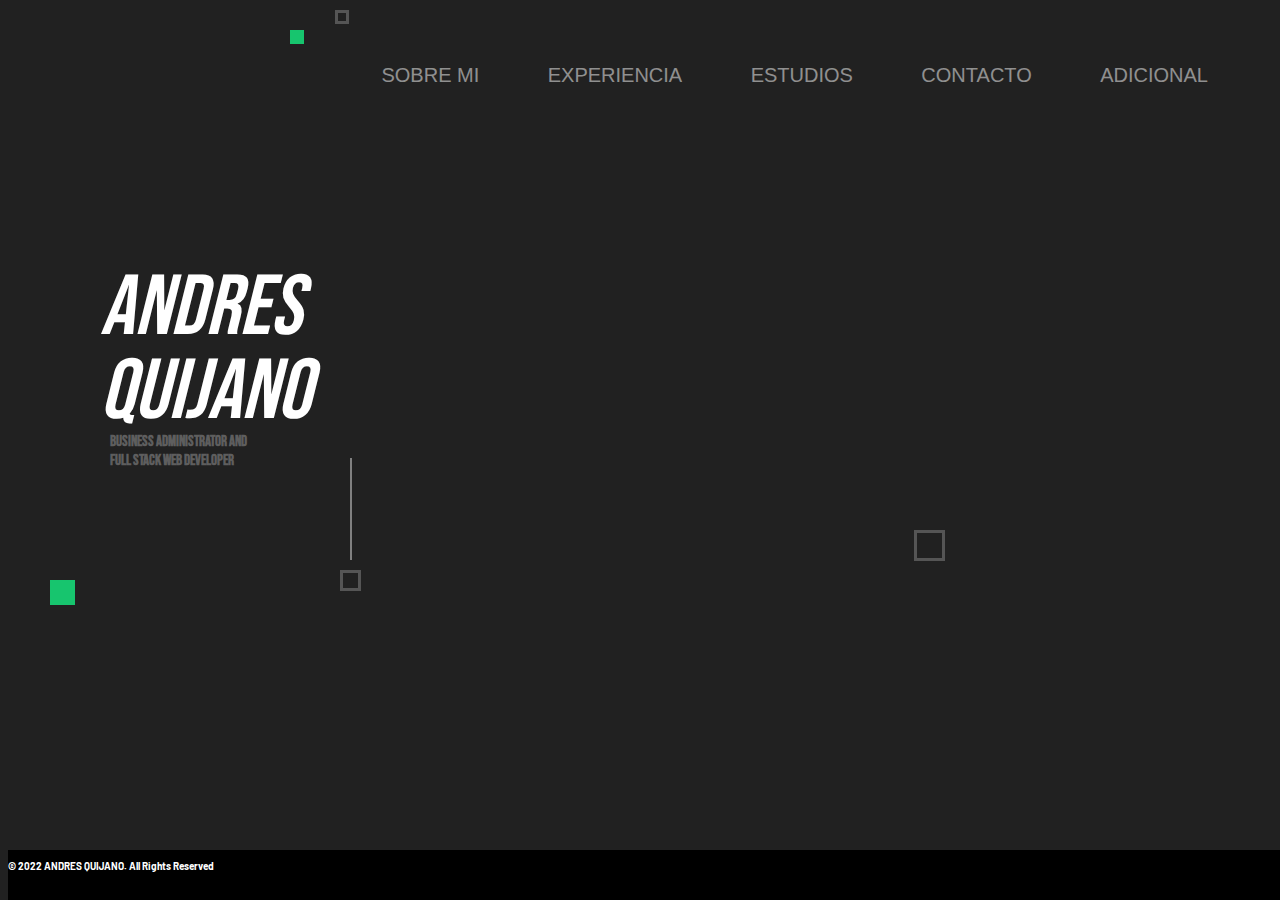
<file: index.html>
<!DOCTYPE html>
<html lang="en">

<head>
    <meta charset="UTF-8">
    <meta http-equiv="X-UA-Compatible" content="IE=edge">
    <meta name="viewport" content="width=device-width, initial-scale=1.0">
    <!-- ENLACE A CSS -->
    <link rel="stylesheet" href="./css/styles.css">
    <!-- LA LETRA -->
    <link rel="preconnect" href="https://fonts.googleapis.com">
    <link rel="preconnect" href="https://fonts.gstatic.com" crossorigin>
    <link
        href="https://fonts.googleapis.com/css2?family=Barlow:wght@100&family=Bebas+Neue&family=EB+Garamond&display=swap"
        rel="stylesheet">
    <!-- ICONO -->
    <link rel="stylesheet"
        href="https://fonts.googleapis.com/css2?family=Material+Symbols+Outlined:opsz,wght,FILL,GRAD@48,400,0,0" />
    <!-- FAV ICON -->
    <link rel="icon" href="./img/favicon.ico">
    <!-- FONT AWESOME -->
    <link rel="stylesheet"
        href="https://fonts.googleapis.com/css2?family=Material+Symbols+Outlined:opsz,wght,FILL,GRAD@20..48,100..700,0..1,-50..200" />
    <!-- FONT ICONS -->
    <link rel="stylesheet"
        href="https://fonts.googleapis.com/css2?family=Material+Symbols+Outlined:opsz,wght,FILL,GRAD@20..48,100..700,0..1,-50..200" />
    <!-- FONT AWESOME ICONS-->
    <link rel="stylesheet" href="https://cdnjs.cloudflare.com/ajax/libs/font-awesome/6.2.0/css/all.min.css"
        integrity="sha512-xh6O/CkQoPOWDdYTDqeRdPCVd1SpvCA9XXcUnZS2FmJNp1coAFzvtCN9BmamE+4aHK8yyUHUSCcJHgXloTyT2A=="
        crossorigin="anonymous" referrerpolicy="no-referrer" />

    <title>Portfolio</title>

</head>

<body>

    <header>

        <!-- LAS OPCIONES DE NAVEGACION - PAGINA PRINCIPAL-->

        <nav>
            <ul class="nav">
                <li><a href="./html/1_Sobremi.html">Sobre mi</a></li>
                <li><a href="./html/2_Experiencia.html">Experiencia</a></li>
                <li><a href="./html/3_Estudios.html">Estudios</a></li>
                <li><a href="./html/4_Contacto.html">Contacto</a></li>
                <li><a href="./html/5_Adicional.html">Adicional</a></li>
            </ul>
        </nav>
    </header>

    <main>
        <!-- TITULO Y DESCRIPCION -->
        <h1 id="titulo-principal" class="text-box">Andres<br>Quijano</h1>
        <h2 id="titulo2" class="text-box">Business administrator and<br>full stack web developer</h2>

        <!-- FORMAS DE LA PAGINA -->
        <span id="cuadrado"></span>
        <span id="cuadrado2"></span>
        <span id="cuadrado3"></span>
        <span id="cuadrado4"></span>
        <span id="cuadrado5"></span>
        <span id="cuadrado6"></span>
        <span id="cuadrado7"></span>
        <span id="cuadrado8"></span>
        <hr align="left" class="lineaVertical" width="1px" noshade="noshade">
        <hr align="left" class="lineaVertical2" width="1px" noshade="noshade">
        <hr align="left" class="lineaVertical3" width="1px" noshade="noshade">
        <hr align="left" class="lineaVertical4" width="1px" noshade="noshade">

    </main>

    <footer class="pieDePagina">
        <h3 id="tituloFooter">© 2022 ANDRES QUIJANO. All Rights Reserved</h3>
        <i class="fa-brands fa-facebook-f"></i>
        <i class="fa-brands fa-twitter"></i>
        <i class="fa-brands fa-instagram"></i>
        <i class="fa-brands fa-linkedin"></i>
    </footer>

</body>

</html>
</file>
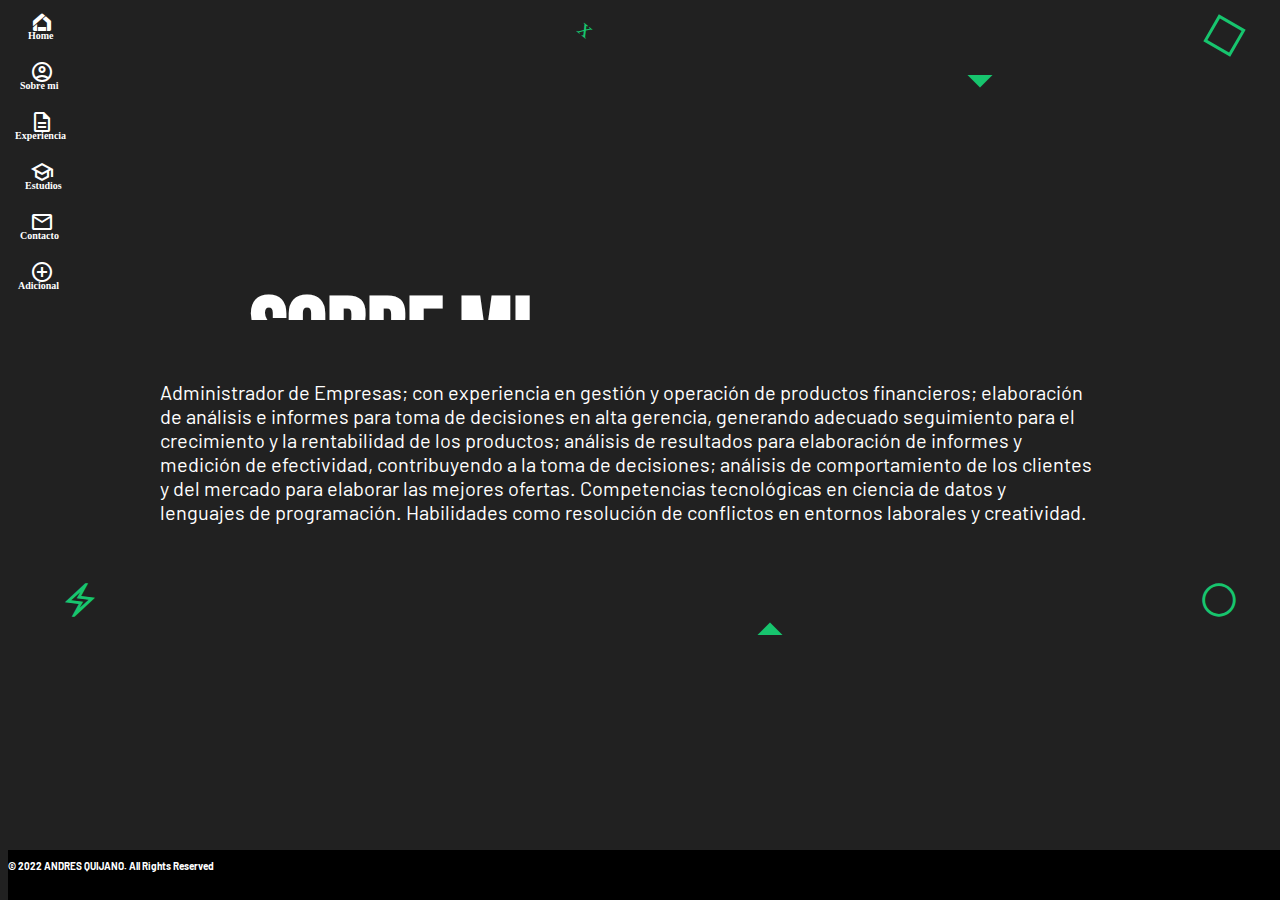
<file: html/1_Sobremi.html>
<!DOCTYPE html>
<html lang="en">

<head>
    <meta charset="UTF-8">
    <meta http-equiv="X-UA-Compatible" content="IE=edge">
    <meta name="viewport" content="width=device-width, initial-scale=1.0">
    <!-- BOOTSTRAP -->
    <link href="https://cdn.jsdelivr.net/npm/bootstrap@5.2.2/dist/css/bootstrap.min.css" rel="stylesheet"
        integrity="sha384-Zenh87qX5JnK2Jl0vWa8Ck2rdkQ2Bzep5IDxbcnCeuOxjzrPF/et3URy9Bv1WTRi" crossorigin="anonymous">
    <!-- ENLACE A CSS -->
    <link rel="stylesheet" href="../css/styles.css">
    <!-- LA LETRA -->
    <link rel="preconnect" href="https://fonts.googleapis.com">
    <link rel="preconnect" href="https://fonts.gstatic.com" crossorigin>
    <link
        href="https://fonts.googleapis.com/css2?family=Barlow:wght@100&family=Bebas+Neue&family=EB+Garamond&display=swap"
        rel="stylesheet">
    <!-- ICONO -->
    <link rel="stylesheet"
        href="https://fonts.googleapis.com/css2?family=Material+Symbols+Outlined:opsz,wght,FILL,GRAD@48,400,0,0" />
    <!-- FAV ICON -->
    <link rel="icon" href="../img/favicon.ico">
    <!-- FONT AWESOME -->
    <link rel="stylesheet"
        href="https://fonts.googleapis.com/css2?family=Material+Symbols+Outlined:opsz,wght,FILL,GRAD@20..48,100..700,0..1,-50..200" />
    <!-- FONT ICONS -->
    <link rel="stylesheet"
        href="https://fonts.googleapis.com/css2?family=Material+Symbols+Outlined:opsz,wght,FILL,GRAD@20..48,100..700,0..1,-50..200" />
    <!-- FONT AWESOME ICONS-->
    <link rel="stylesheet" href="https://cdnjs.cloudflare.com/ajax/libs/font-awesome/6.2.0/css/all.min.css"
        integrity="sha512-xh6O/CkQoPOWDdYTDqeRdPCVd1SpvCA9XXcUnZS2FmJNp1coAFzvtCN9BmamE+4aHK8yyUHUSCcJHgXloTyT2A=="
        crossorigin="anonymous" referrerpolicy="no-referrer" />

    <title>Sobre Mi</title>
</head>

<body>
    <header>
        <!-- contenedor bootsrap 1 -->
        <div class="container" id="padre">
            <div class="row">
                <div class="col-2" id="hijo_uno">
                    <h1 id="TituloPagina1">SOBRE MI</h1>
                </div>
            </div>
        </div>

        <nav>
            <!-- LAS OPCIONES DE NAVEGACION - PAGINA SECUNDARIA-->

            <!-- HOME LOGO -->

            <span class="material-symbols-outlined">
                <a id="homePag" href="../index.html">home_app_logo</a>
            </span>

            <h2><a id="home" href="../index.html">Home</a></h2>

            <!-- SOBRE MI LOGO-->

            <span class="material-symbols-outlined">
                <a id="sobreMi" href="./1_Sobremi.html">account_circle</a>
            </span>

            <h2><a id="sm1" href="./1_Sobremi.html">Sobre mi</a></h2>

            <!-- EXPERIENCIA LOGO -->

            <span class="material-symbols-outlined">
                <a id="exp" href="./2_Experiencia.html">description</a>
            </span>

            <h2><a id="exp1" href="./2_Experiencia.html">Experiencia</a></h2>

            <!-- ESTUDIOS LOGO -->
            <span class="material-symbols-outlined">
                <a id="est" href="./3_Estudios.html">school</a>
            </span>

            <h2><a id="est1" href="./3_Estudios.html">Estudios</a></h2>

            <!-- CONTACTO LOGO -->

            <span class="material-symbols-outlined">
                <a id="cont" href="./4_Contacto.html">mail</a>
            </span>

            <h2><a id="cont1" href="./4_Contacto.html">Contacto</a></h2>

            <!-- ADICIONAL -->

            <span class="material-symbols-outlined">
                <a id="ad" href="./5_Adicional.html">add_circle</a>
            </span>

            <h2><a id="ad1" href="./5_Adicional.html">Adicional</a></h2>
        </nav>

    </header>

    <main>


        <div>

            <!-- FORMAS DE DECORACION DE LA PAGINA -->

            <!-- <hr class="lineaHorizontal">
            <hr class="lineaHorizontal2">
            <hr align="left" class="lineaVertical5" width="1px" noshade="noshade">
            <hr align="left" class="lineaVertical6" width="1px" noshade="noshade">
            <hr class="lineaHorizontal3">
            <hr class="lineaHorizontal4"> -->
            <div class="container" id="padre2">
                <div class="row">
                    <div class="col-8" id="hijo_tres">
                        <span class="cross">x</span>
                        <span id="cuadrado9"></span>
                        <span id="arrowDown" class="material-symbols-outlined">
                            arrow_drop_down
                        </span>
                    </div>
                </div>
            </div>

            <div class="container" id="padre3">
                <div class="row">
                    <div class="col-8" id="hijo_cuatro">

                        <span id="arrowUp" class="material-symbols-outlined">
                            arrow_drop_up
                        </span>

                        <span id="thunder" class="material-symbols-outlined">
                            electric_bolt
                        </span>

                        <span id="circulo" class="material-symbols-outlined">
                            radio_button_unchecked
                        </span>
                    </div>
                </div>
            </div>

            <!-- CONTENIDO -->

            <div class="container" id="padre1">
                <div class="row">
                    <div class="col-5" id="hijo_dos">
                        <p id="parrafoPagina1">Administrador de Empresas; con experiencia en gestión y
                            operación de
                            productos
                            financieros; elaboración <br>
                            de análisis e informes para toma de decisiones en alta gerencia, generando
                            adecuado
                            seguimiento para el
                            <br>
                            crecimiento y la rentabilidad de los productos; análisis de resultados para
                            elaboración de
                            informes y
                            <br>
                            medición de efectividad, contribuyendo a la toma de decisiones; análisis de
                            comportamiento
                            de los
                            clientes
                            <br>
                            y del mercado para elaborar las mejores ofertas. Competencias tecnológicas en
                            ciencia de
                            datos y <br>
                            lenguajes de programación. Habilidades como resolución de conflictos en entornos
                            laborales y
                            creatividad.
                        </p>
                    </div>
                </div>
            </div>
    </main>

    <footer class="pieDePagina">
        <h3 id="tituloFooter">© 2022 ANDRES QUIJANO. All Rights Reserved</h3>
        <i class="fa-brands fa-facebook-f"></i>
        <i class="fa-brands fa-twitter"></i>
        <i class="fa-brands fa-instagram"></i>
        <i class="fa-brands fa-linkedin"></i>
        </div>
    </footer>

    <!-- BOOTSTRAP -->

    <script src="https://cdn.jsdelivr.net/npm/bootstrap@5.2.2/dist/js/bootstrap.bundle.min.js"
        integrity="sha384-OERcA2EqjJCMA+/3y+gxIOqMEjwtxJY7qPCqsdltbNJuaOe923+mo//f6V8Qbsw3"
        crossorigin="anonymous"></script>
</body>

</html>
</file>
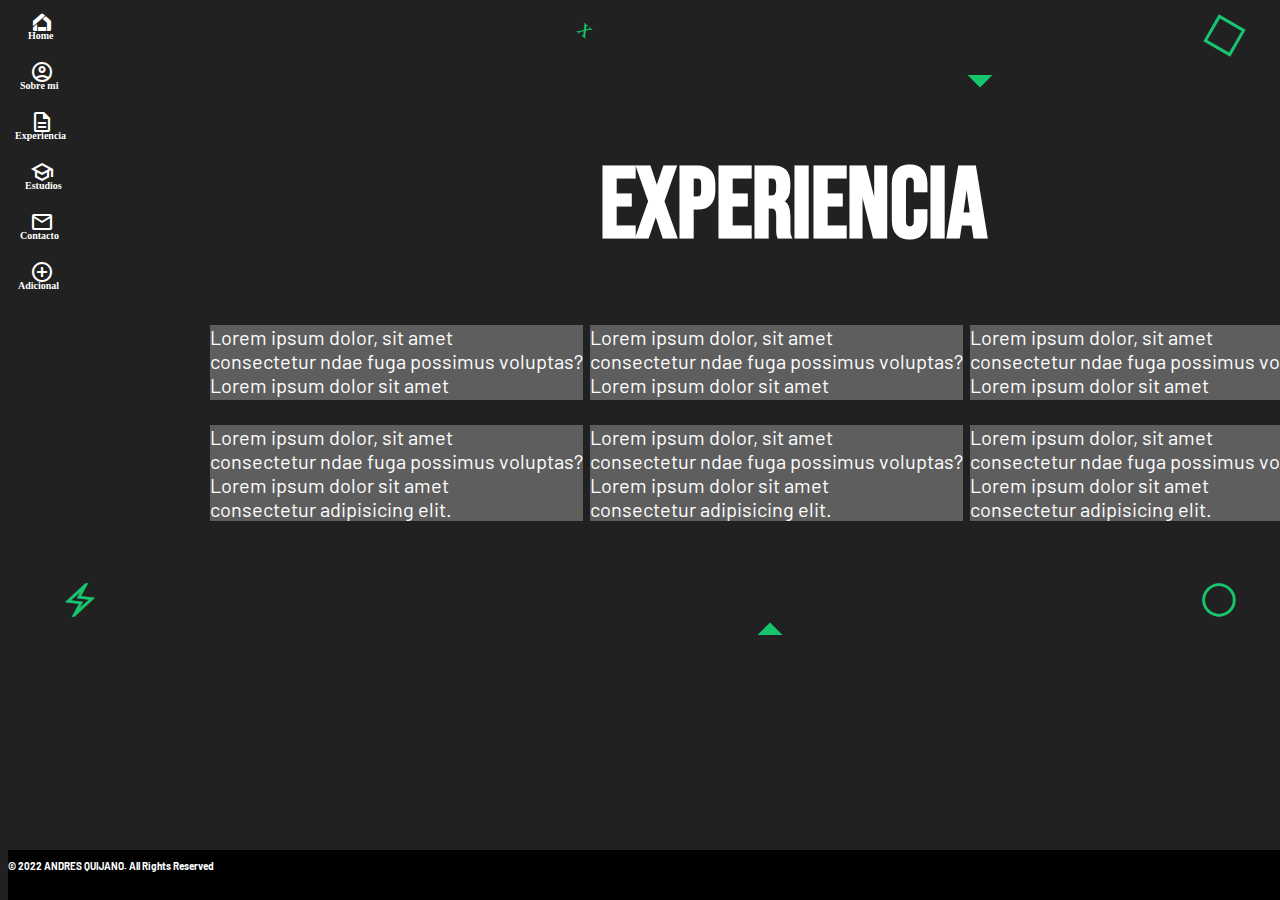
<file: html/2_Experiencia.html>
<!DOCTYPE html>
<html lang="en">

<head>
    <meta charset="UTF-8">
    <meta http-equiv="X-UA-Compatible" content="IE=edge">
    <meta name="viewport" content="width=device-width, initial-scale=1.0">
    <!-- ENLACE A CSS -->
    <link rel="stylesheet" href="../css/styles.css">
    <!-- LA LETRA -->
    <link rel="preconnect" href="https://fonts.googleapis.com">
    <link rel="preconnect" href="https://fonts.gstatic.com" crossorigin>
    <link
        href="https://fonts.googleapis.com/css2?family=Barlow:wght@100&family=Bebas+Neue&family=EB+Garamond&display=swap"
        rel="stylesheet">
    <!-- ICONO -->
    <link rel="stylesheet"
        href="https://fonts.googleapis.com/css2?family=Material+Symbols+Outlined:opsz,wght,FILL,GRAD@48,400,0,0" />
    <!-- FAV ICON -->
    <link rel="icon" href="../img/favicon.ico">
    <!-- FONT AWESOME -->
    <link rel="stylesheet"
        href="https://fonts.googleapis.com/css2?family=Material+Symbols+Outlined:opsz,wght,FILL,GRAD@20..48,100..700,0..1,-50..200" />
    <!-- FONT ICONS -->
    <link rel="stylesheet"
        href="https://fonts.googleapis.com/css2?family=Material+Symbols+Outlined:opsz,wght,FILL,GRAD@20..48,100..700,0..1,-50..200" />
    <!-- FONT AWESOME ICONS-->
    <link rel="stylesheet" href="https://cdnjs.cloudflare.com/ajax/libs/font-awesome/6.2.0/css/all.min.css"
        integrity="sha512-xh6O/CkQoPOWDdYTDqeRdPCVd1SpvCA9XXcUnZS2FmJNp1coAFzvtCN9BmamE+4aHK8yyUHUSCcJHgXloTyT2A=="
        crossorigin="anonymous" referrerpolicy="no-referrer" />

    <title>Experiencia</title>
</head>

<body>
    <header>
        <div class="container" id="padre4">
            <div class="row">
                <div class="col-2" id="hijo_cinco">
                    <h1 id="TituloPagina2">EXPERIENCIA</h1>
                </div>
            </div>
        </div>

        <nav>
            <!-- LAS OPCIONES DE NAVEGACION - PAGINA SECUNDARIA-->

            <!-- HOME LOGO -->

            <span class="material-symbols-outlined">
                <a id="homePag" href="../index.html">home_app_logo</a>
            </span>

            <h2><a id="home" href="../index.html">Home</a></h2>

            <!-- SOBRE MI LOGO-->

            <span class="material-symbols-outlined">
                <a id="sobreMi" href="./1_Sobremi.html">account_circle</a>
            </span>

            <h2><a id="sm1" href="./1_Sobremi.html">Sobre mi</a></h2>

            <!-- EXPERIENCIA LOGO -->

            <span class="material-symbols-outlined">
                <a id="exp" href="./2_Experiencia.html">description</a>
            </span>

            <h2><a id="exp1" href="./2_Experiencia.html">Experiencia</a></h2>

            <!-- ESTUDIOS LOGO -->
            <span class="material-symbols-outlined">
                <a id="est" href="./3_Estudios.html">school</a>
            </span>

            <h2><a id="est1" href="./3_Estudios.html">Estudios</a></h2>

            <!-- CONTACTO LOGO -->

            <span class="material-symbols-outlined">
                <a id="cont" href="./4_Contacto.html">mail</a>
            </span>

            <h2><a id="cont1" href="./4_Contacto.html">Contacto</a></h2>

            <!-- ADICIONAL -->

            <span class="material-symbols-outlined">
                <a id="ad" href="./5_Adicional.html">add_circle</a>
            </span>

            <h2><a id="ad1" href="./5_Adicional.html">Adicional</a></h2>
        </nav>

    </header>

    <main>

        <!-- FORMAS DE DECORACION DE LA PAGINA -->

        <div class="container" id="padre2">
            <div class="row">
                <div class="col-8" id="hijo_tres">
                    <span class="cross">x</span>
                    <span id="cuadrado9"></span>
                    <span id="arrowDown" class="material-symbols-outlined">
                        arrow_drop_down
                    </span>
                </div>
            </div>
        </div>

        <div class="container" id="padre3">
            <div class="row">
                <div class="col-8" id="hijo_cuatro">

                    <span id="arrowUp" class="material-symbols-outlined">
                        arrow_drop_up
                    </span>

                    <span id="thunder" class="material-symbols-outlined">
                        electric_bolt
                    </span>

                    <span id="circulo" class="material-symbols-outlined">
                        radio_button_unchecked
                    </span>
                </div>
            </div>
        </div>

        <!-- CONTENIDO -->

        <div class="container" id="padre5">
            <div class="row">
                <div class="col-2" id="hijo_6">
                    <p id="parrafoPagina2">Lorem ipsum dolor, sit amet <br> consectetur ndae fuga possimus
                        voluptas?<br>Lorem ipsum
                        dolor sit amet<br>consectetur adipisicing elit.</p>
                </div>
                <div class="col-2" id="hijo_7">
                    <p id="parrafoPagina21">Lorem ipsum dolor, sit amet <br> consectetur ndae fuga possimus
                        voluptas?<br>Lorem ipsum
                        dolor sit amet<br>consectetur adipisicing elit.</p>
                </div>
                <div class="col-2" id="hijo_8">
                    <p id="parrafoPagina22">Lorem ipsum dolor, sit amet <br> consectetur ndae fuga possimus
                        voluptas?<br>Lorem ipsum
                        dolor sit amet<br>consectetur adipisicing elit.</p>
                </div>
            </div>
        </div>

        <div class="container" id="padre6">
            <div class="row">
                <div class="col-2" id="hijo_9">
                    <p id="parrafoPagina23">Lorem ipsum dolor, sit amet <br> consectetur ndae fuga possimus
                        voluptas?<br>Lorem ipsum
                        dolor sit amet<br>consectetur adipisicing elit.</p>
                </div>
                <div class="col-2" id="hijo_10">
                    <p id="parrafoPagina24">Lorem ipsum dolor, sit amet <br> consectetur ndae fuga possimus
                        voluptas?<br>Lorem ipsum
                        dolor sit amet<br>consectetur adipisicing elit.</p>
                </div>
                <div class="col-2" id="hijo_11">
                    <p id="parrafoPagina25">Lorem ipsum dolor, sit amet <br> consectetur ndae fuga possimus
                        voluptas?<br>Lorem ipsum
                        dolor sit amet<br>consectetur adipisicing elit.</p>
                </div>
            </div>
        </div>

    </main>

    <footer class="pieDePagina">
        <h3 id="tituloFooter">© 2022 ANDRES QUIJANO. All Rights Reserved</h3>
        <i class="fa-brands fa-facebook-f"></i>
        <i class="fa-brands fa-twitter"></i>
        <i class="fa-brands fa-instagram"></i>
        <i class="fa-brands fa-linkedin"></i>
    </footer>

</body>

</html>
</file>
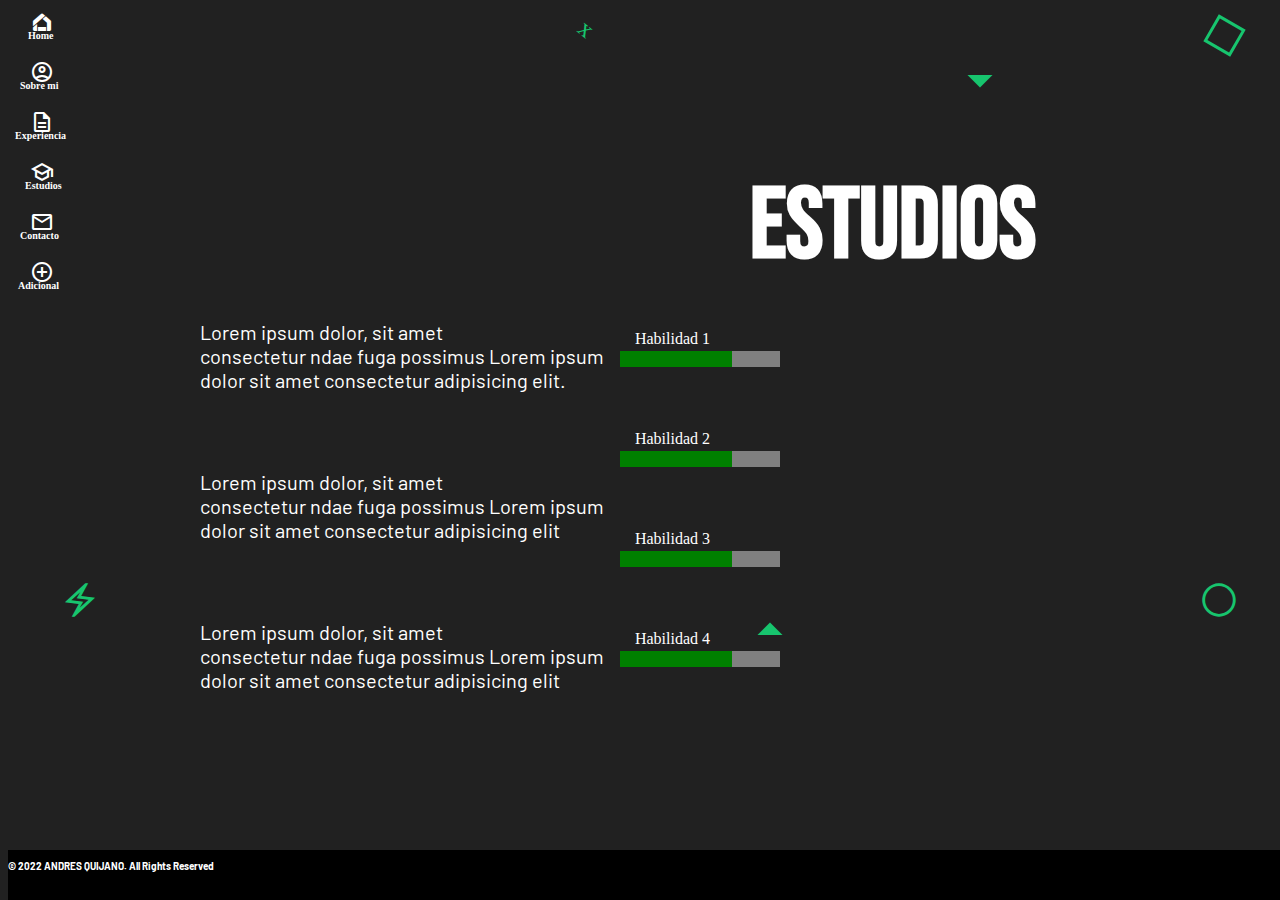
<file: html/3_Estudios.html>
<!DOCTYPE html>
<html lang="en">

<head>
    <meta charset="UTF-8">
    <meta http-equiv="X-UA-Compatible" content="IE=edge">
    <meta name="viewport" content="width=device-width, initial-scale=1.0">
    <!-- ENLACE A CSS -->
    <link rel="stylesheet" href="../css/styles.css">
    <!-- LA LETRA -->
    <link rel="preconnect" href="https://fonts.googleapis.com">
    <link rel="preconnect" href="https://fonts.gstatic.com" crossorigin>
    <link
        href="https://fonts.googleapis.com/css2?family=Barlow:wght@100&family=Bebas+Neue&family=EB+Garamond&display=swap"
        rel="stylesheet">
    <!-- ICONO -->
    <link rel="stylesheet"
        href="https://fonts.googleapis.com/css2?family=Material+Symbols+Outlined:opsz,wght,FILL,GRAD@48,400,0,0" />
    <!-- FAV ICON -->
    <link rel="icon" href="../img/favicon.ico">
    <!-- FONT AWESOME -->
    <link rel="stylesheet"
        href="https://fonts.googleapis.com/css2?family=Material+Symbols+Outlined:opsz,wght,FILL,GRAD@20..48,100..700,0..1,-50..200" />
    <!-- FONT ICONS -->
    <link rel="stylesheet"
        href="https://fonts.googleapis.com/css2?family=Material+Symbols+Outlined:opsz,wght,FILL,GRAD@20..48,100..700,0..1,-50..200" />
    <!-- FONT AWESOME ICONS-->
    <link rel="stylesheet" href="https://cdnjs.cloudflare.com/ajax/libs/font-awesome/6.2.0/css/all.min.css"
        integrity="sha512-xh6O/CkQoPOWDdYTDqeRdPCVd1SpvCA9XXcUnZS2FmJNp1coAFzvtCN9BmamE+4aHK8yyUHUSCcJHgXloTyT2A=="
        crossorigin="anonymous" referrerpolicy="no-referrer" />

    <title>Estudios</title>
</head>

<body>
    <header>
        <h1 id="TituloPagina3">ESTUDIOS</h1>

        <nav>
            <!-- LAS OPCIONES DE NAVEGACION - PAGINA SECUNDARIA-->

            <!-- HOME LOGO -->

            <span class="material-symbols-outlined">
                <a id="homePag" href="../index.html">home_app_logo</a>
            </span>

            <h2><a id="home" href="../index.html">Home</a></h2>

            <!-- SOBRE MI LOGO-->

            <span class="material-symbols-outlined">
                <a id="sobreMi" href="./1_Sobremi.html">account_circle</a>
            </span>

            <h2><a id="sm1" href="./1_Sobremi.html">Sobre mi</a></h2>

            <!-- EXPERIENCIA LOGO -->

            <span class="material-symbols-outlined">
                <a id="exp" href="./2_Experiencia.html">description</a>
            </span>

            <h2><a id="exp1" href="./2_Experiencia.html">Experiencia</a></h2>

            <!-- ESTUDIOS LOGO -->
            <span class="material-symbols-outlined">
                <a id="est" href="./3_Estudios.html">school</a>
            </span>

            <h2><a id="est1" href="./3_Estudios.html">Estudios</a></h2>

            <!-- CONTACTO LOGO -->

            <span class="material-symbols-outlined">
                <a id="cont" href="./4_Contacto.html">mail</a>
            </span>

            <h2><a id="cont1" href="./4_Contacto.html">Contacto</a></h2>

            <!-- ADICIONAL -->

            <span class="material-symbols-outlined">
                <a id="ad" href="./5_Adicional.html">add_circle</a>
            </span>

            <h2><a id="ad1" href="./5_Adicional.html">Adicional</a></h2>
        </nav>

    </header>

    <main>

        <!-- FORMAS DE DECORACION DE LA PAGINA -->

        <div class="container" id="padre2">
            <div class="row">
                <div class="col-8" id="hijo_tres">
                    <span class="cross">x</span>
                    <span id="cuadrado9"></span>
                    <span id="arrowDown" class="material-symbols-outlined">
                        arrow_drop_down
                    </span>
                </div>
            </div>
        </div>

        <div class="container" id="padre3">
            <div class="row">
                <div class="col-8" id="hijo_cuatro">

                    <span id="arrowUp" class="material-symbols-outlined">
                        arrow_drop_up
                    </span>

                    <span id="thunder" class="material-symbols-outlined">
                        electric_bolt
                    </span>

                    <span id="circulo" class="material-symbols-outlined">
                        radio_button_unchecked
                    </span>
                </div>
            </div>
        </div>
        
        <!-- CONTENIDO -->
        <p id="parrafoPagina3">Lorem ipsum dolor, sit amet <br> consectetur ndae fuga possimus Lorem ipsum <br> dolor
            sit amet consectetur adipisicing elit.</p>
        <p id="parrafoPagina31">Lorem ipsum dolor, sit amet <br> consectetur ndae fuga possimus Lorem ipsum <br> dolor
            sit amet consectetur adipisicing elit</p>
        <p id="parrafoPagina32">Lorem ipsum dolor, sit amet <br> consectetur ndae fuga possimus Lorem ipsum <br> dolor
            sit amet consectetur adipisicing elit</p>

        <div></div>

        <!-- BARRAS DE PROGRESION -->
        <label id="etiqueta1" for="file">Habilidad 1</label>
        <div id="bar">
            <progress id="file" max="100" value="70"> 70% </progress>
        </div>

        <label id="etiqueta2" for="file">Habilidad 2</label>
        <div id="bar1">
            <progress id="file" max="100" value="70"> 70% </progress>
        </div>

        <label id="etiqueta3" for="file">Habilidad 3</label>
        <div id="bar2">
            <progress id="file" max="100" value="70"> 70% </progress>
        </div>

        <label id="etiqueta4" for="file">Habilidad 4</label>
        <div id="bar3">
            <progress id="file" max="100" value="70"> 70% </progress>
        </div>

    </main>

    <footer class="pieDePagina">
        <h3 id="tituloFooter">© 2022 ANDRES QUIJANO. All Rights Reserved</h3>
        <i class="fa-brands fa-facebook-f"></i>
        <i class="fa-brands fa-twitter"></i>
        <i class="fa-brands fa-instagram"></i>
        <i class="fa-brands fa-linkedin"></i>
    </footer>

</body>

</html>
</file>
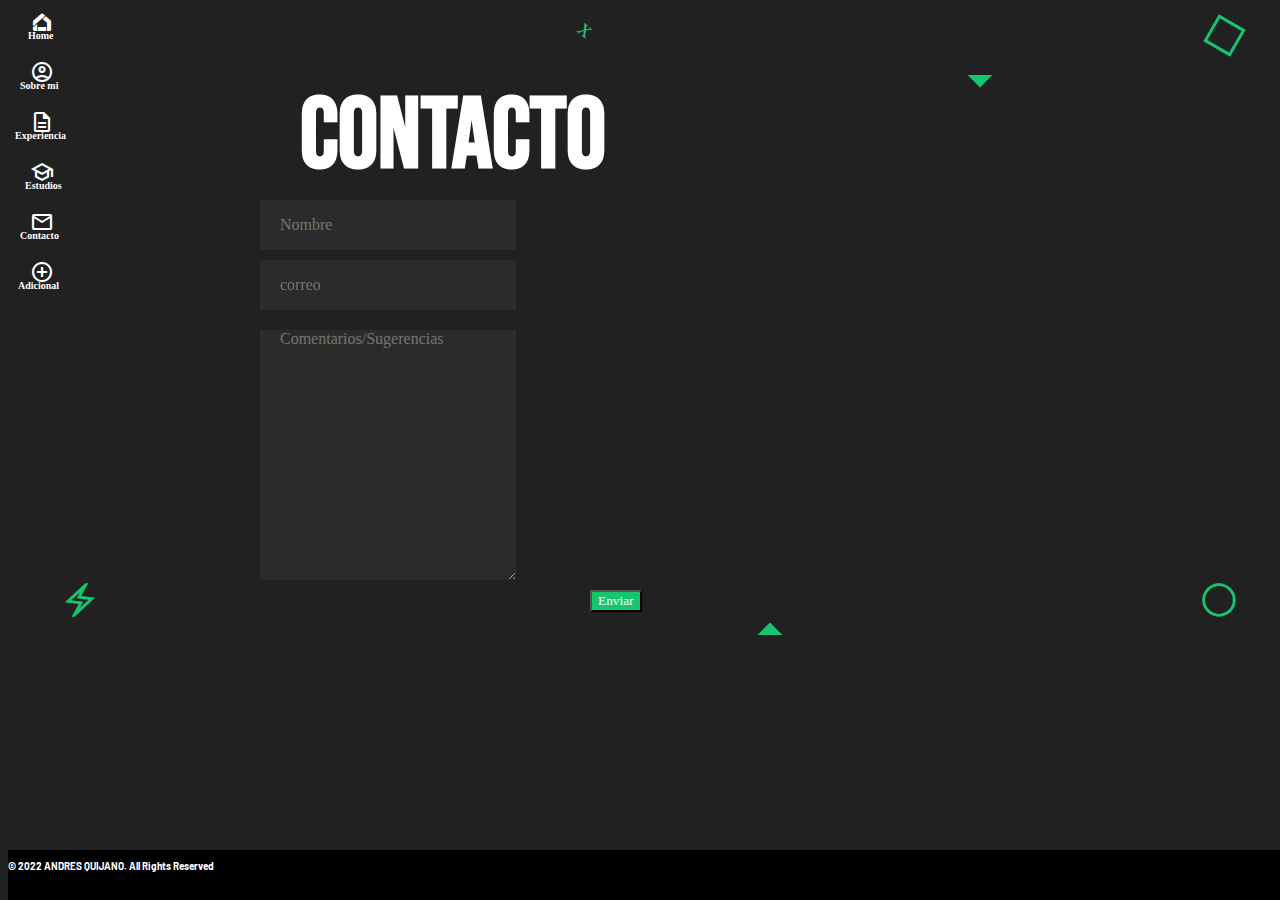
<file: html/4_Contacto.html>
<!DOCTYPE html>
<html lang="en">

<head>
    <meta charset="UTF-8">
    <meta http-equiv="X-UA-Compatible" content="IE=edge">
    <meta name="viewport" content="width=device-width, initial-scale=1.0">

    <!-- ENLACE A CSS -->
    <link rel="stylesheet" href="../css/styles.css">
    <!-- LA LETRA -->
    <link rel="preconnect" href="https://fonts.googleapis.com">
    <link rel="preconnect" href="https://fonts.gstatic.com" crossorigin>
    <link
        href="https://fonts.googleapis.com/css2?family=Barlow:wght@100&family=Bebas+Neue&family=EB+Garamond&display=swap"
        rel="stylesheet">
    <!-- ICONO -->
    <link rel="stylesheet"
        href="https://fonts.googleapis.com/css2?family=Material+Symbols+Outlined:opsz,wght,FILL,GRAD@48,400,0,0" />
    <!-- FAV ICON -->
    <link rel="icon" href="../img/favicon.ico">
    <!-- FONT AWESOME -->
    <link rel="stylesheet"
        href="https://fonts.googleapis.com/css2?family=Material+Symbols+Outlined:opsz,wght,FILL,GRAD@20..48,100..700,0..1,-50..200" />
    <!-- FONT ICONS -->
    <link rel="stylesheet"
        href="https://fonts.googleapis.com/css2?family=Material+Symbols+Outlined:opsz,wght,FILL,GRAD@20..48,100..700,0..1,-50..200" />
    <!-- FONT AWESOME ICONS-->
    <link rel="stylesheet" href="https://cdnjs.cloudflare.com/ajax/libs/font-awesome/6.2.0/css/all.min.css"
        integrity="sha512-xh6O/CkQoPOWDdYTDqeRdPCVd1SpvCA9XXcUnZS2FmJNp1coAFzvtCN9BmamE+4aHK8yyUHUSCcJHgXloTyT2A=="
        crossorigin="anonymous" referrerpolicy="no-referrer" />

    <title>Contacto</title>
</head>

<body>

    <header>

        <h1 id="TituloPagina4">CONTACTO</h1>

        <nav>
            <!-- LAS OPCIONES DE NAVEGACION - PAGINA SECUNDARIA-->

            <!-- HOME LOGO -->

            <span class="material-symbols-outlined">
                <a id="homePag" href="../index.html">home_app_logo</a>
            </span>

            <h2><a id="home" href="../index.html">Home</a></h2>

            <!-- SOBRE MI LOGO-->

            <span class="material-symbols-outlined">
                <a id="sobreMi" href="./1_Sobremi.html">account_circle</a>
            </span>

            <h2><a id="sm1" href="./1_Sobremi.html">Sobre mi</a></h2>

            <!-- EXPERIENCIA LOGO -->

            <span class="material-symbols-outlined">
                <a id="exp" href="./2_Experiencia.html">description</a>
            </span>

            <h2><a id="exp1" href="./2_Experiencia.html">Experiencia</a></h2>

            <!-- ESTUDIOS LOGO -->
            <span class="material-symbols-outlined">
                <a id="est" href="./3_Estudios.html">school</a>
            </span>

            <h2><a id="est1" href="./3_Estudios.html">Estudios</a></h2>

            <!-- CONTACTO LOGO -->

            <span class="material-symbols-outlined">
                <a id="cont" href="./4_Contacto.html">mail</a>
            </span>

            <h2><a id="cont1" href="./4_Contacto.html">Contacto</a></h2>

            <!-- ADICIONAL -->

            <span class="material-symbols-outlined">
                <a id="ad" href="./5_Adicional.html">add_circle</a>
            </span>

            <h2><a id="ad1" href="./5_Adicional.html">Adicional</a></h2>
        </nav>

    </header>

    <main>

        <!-- FORMAS DE DECORACION DE LA PAGINA -->

        <div class="container" id="padre2">
            <div class="row">
                <div class="col-8" id="hijo_tres">
                    <span class="cross">x</span>
                    <span id="cuadrado9"></span>
                    <span id="arrowDown" class="material-symbols-outlined">
                        arrow_drop_down
                    </span>
                </div>
            </div>
        </div>

        <div class="container" id="padre3">
            <div class="row">
                <div class="col-8" id="hijo_cuatro">

                    <span id="arrowUp" class="material-symbols-outlined">
                        arrow_drop_up
                    </span>

                    <span id="thunder" class="material-symbols-outlined">
                        electric_bolt
                    </span>

                    <span id="circulo" class="material-symbols-outlined">
                        radio_button_unchecked
                    </span>
                </div>
            </div>
        </div>

        <iframe id="mapa"
            src="https://www.google.com/maps/embed?pb=!1m18!1m12!1m3!1d254508.40877384855!2d-74.39490201161261!3d4.648581735942954!2m3!1f0!2f0!3f0!3m2!1i1024!2i768!4f13.1!3m3!1m2!1s0x8e3f9bfd2da6cb29%3A0x239d635520a33914!2zQm9nb3TDoQ!5e0!3m2!1ses!2sco!4v1663972388992!5m2!1ses!2sco"
            width="600" height="450" style="border:0;" allowfullscreen="" loading="lazy"
            referrerpolicy="no-referrer-when-downgrade"></iframe>

        <label for="nombre_usuario"></label>
        <!-- al enlazarlo con for al dar clic en la etiqueta tambien habilita la casilla -->
        <input type="text" , placeholder="Nombre" id="nombre_usuario">
        <br>

        <label for=""></label>
        <input placeholder="correo" id="correo" type="email"> <!-- va a validar que tenga un @ -->
        <br>

        <label for=""></label>
        <textarea placeholder="Comentarios/Sugerencias" name="" id="Comentario" cols="30" rows="10"></textarea>
        <br>

        <button id="boton1">Enviar</button>
    </main>

    <footer class="pieDePagina">
        <h3 id="tituloFooter">© 2022 ANDRES QUIJANO. All Rights Reserved</h3>
        <i class="fa-brands fa-facebook-f"></i>
        <i class="fa-brands fa-twitter"></i>
        <i class="fa-brands fa-instagram"></i>
        <i class="fa-brands fa-linkedin"></i>
    </footer>

</body>

</html>
</file>
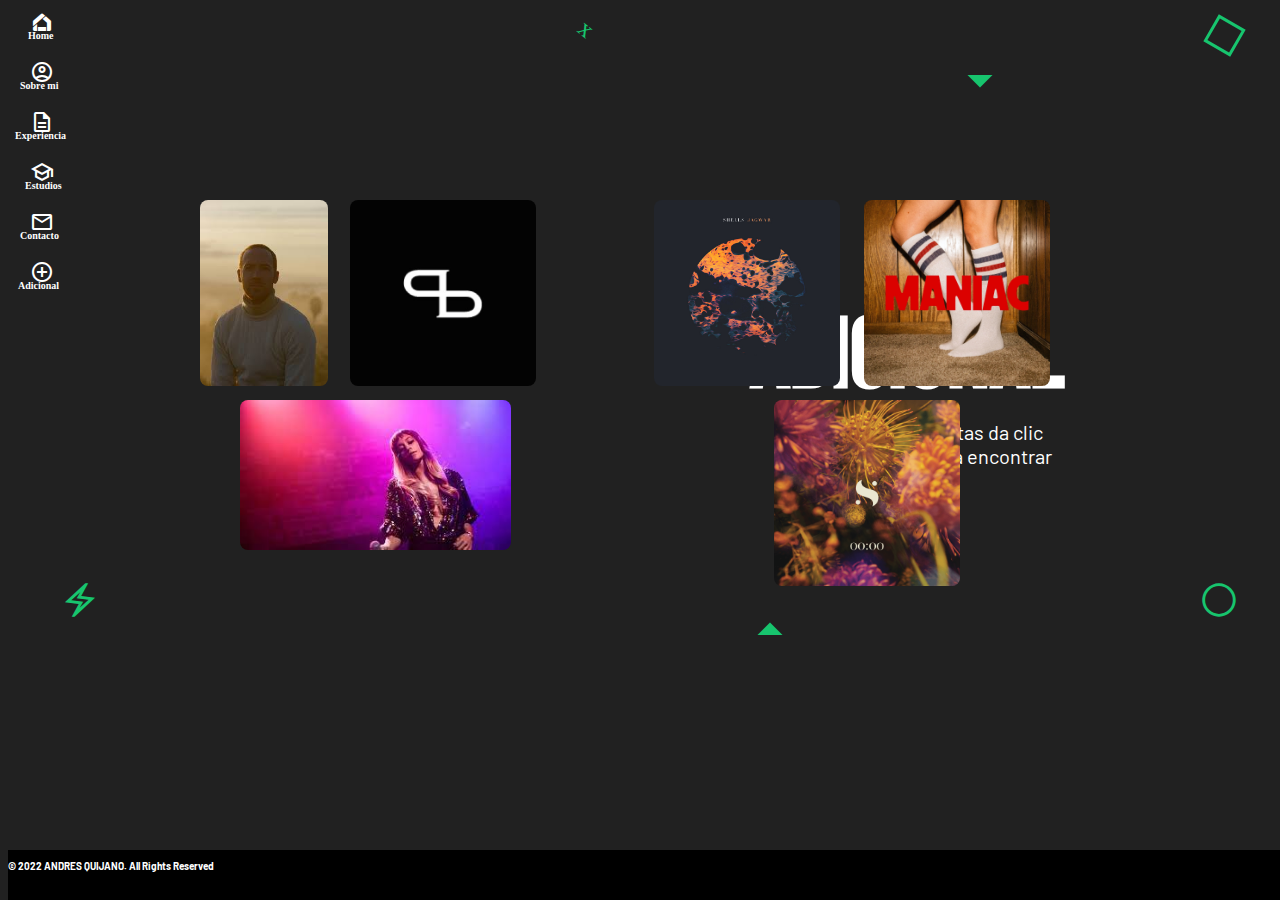
<file: html/5_Adicional.html>
<!DOCTYPE html>
<html lang="en">

<head>
    <meta charset="UTF-8">
    <meta http-equiv="X-UA-Compatible" content="IE=edge">
    <meta name="viewport" content="width=device-width, initial-scale=1.0">
    <!-- ENLACE A CSS -->
    <link rel="stylesheet" href="../css/styles.css">
    <!-- LA LETRA -->
    <link rel="preconnect" href="https://fonts.googleapis.com">
    <link rel="preconnect" href="https://fonts.gstatic.com" crossorigin>
    <link
        href="https://fonts.googleapis.com/css2?family=Barlow:wght@100&family=Bebas+Neue&family=EB+Garamond&display=swap"
        rel="stylesheet">
    <!-- ICONO -->
    <link rel="stylesheet"
        href="https://fonts.googleapis.com/css2?family=Material+Symbols+Outlined:opsz,wght,FILL,GRAD@48,400,0,0" />
    <!-- FAV ICON -->
    <link rel="icon" href="../img/favicon.ico">
    <!-- FONT AWESOME -->
    <link rel="stylesheet"
        href="https://fonts.googleapis.com/css2?family=Material+Symbols+Outlined:opsz,wght,FILL,GRAD@20..48,100..700,0..1,-50..200" />
    <!-- FONT ICONS -->
    <link rel="stylesheet"
        href="https://fonts.googleapis.com/css2?family=Material+Symbols+Outlined:opsz,wght,FILL,GRAD@20..48,100..700,0..1,-50..200" />
    <!-- FONT AWESOME ICONS-->
    <link rel="stylesheet" href="https://cdnjs.cloudflare.com/ajax/libs/font-awesome/6.2.0/css/all.min.css"
        integrity="sha512-xh6O/CkQoPOWDdYTDqeRdPCVd1SpvCA9XXcUnZS2FmJNp1coAFzvtCN9BmamE+4aHK8yyUHUSCcJHgXloTyT2A=="
        crossorigin="anonymous" referrerpolicy="no-referrer" />

    <title>Adicional</title>
</head>

<body>
    <header>
        <h1 id="TituloPagina5">ADICIONAL</h1>

        <nav>
            <!-- LAS OPCIONES DE NAVEGACION - PAGINA SECUNDARIA-->

            <!-- HOME LOGO -->

            <span class="material-symbols-outlined">
                <a id="homePag" href="../index.html">home_app_logo</a>
            </span>

            <h2><a id="home" href="../index.html">Home</a></h2>

            <!-- SOBRE MI LOGO-->

            <span class="material-symbols-outlined">
                <a id="sobreMi" href="./1_Sobremi.html">account_circle</a>
            </span>

            <h2><a id="sm1" href="./1_Sobremi.html">Sobre mi</a></h2>

            <!-- EXPERIENCIA LOGO -->

            <span class="material-symbols-outlined">
                <a id="exp" href="./2_Experiencia.html">description</a>
            </span>

            <h2><a id="exp1" href="./2_Experiencia.html">Experiencia</a></h2>

            <!-- ESTUDIOS LOGO -->
            <span class="material-symbols-outlined">
                <a id="est" href="./3_Estudios.html">school</a>
            </span>

            <h2><a id="est1" href="./3_Estudios.html">Estudios</a></h2>

            <!-- CONTACTO LOGO -->

            <span class="material-symbols-outlined">
                <a id="cont" href="./4_Contacto.html">mail</a>
            </span>

            <h2><a id="cont1" href="./4_Contacto.html">Contacto</a></h2>

            <!-- ADICIONAL -->

            <span class="material-symbols-outlined">
                <a id="ad" href="./5_Adicional.html">add_circle</a>
            </span>

            <h2><a id="ad1" href="./5_Adicional.html">Adicional</a></h2>
        </nav>

    </header>

    <main>

        <!-- FORMAS DE DECORACION DE LA PAGINA -->

        <div class="container" id="padre2">
            <div class="row">
                <div class="col-8" id="hijo_tres">
                    <span class="cross">x</span>
                    <span id="cuadrado9"></span>
                    <span id="arrowDown" class="material-symbols-outlined">
                        arrow_drop_down
                    </span>
                </div>
            </div>
        </div>

        <div class="container" id="padre3">
            <div class="row">
                <div class="col-8" id="hijo_cuatro">

                    <span id="arrowUp" class="material-symbols-outlined">
                        arrow_drop_up
                    </span>

                    <span id="thunder" class="material-symbols-outlined">
                        electric_bolt
                    </span>

                    <span id="circulo" class="material-symbols-outlined">
                        radio_button_unchecked
                    </span>
                </div>
            </div>
        </div>

        <!-- CONTENIDO -->

        <p id="parrafoPagina5">Explora nuevos artistas da clic<br>en las imagenes para encontrar<br>mis sugeridos.</p>

        <!-- LAS IMAGENES ENLACE -->

        <div class="div1">
            <div>
                <a class="AC" href="https://www.youtube.com/watch?v=reDTxvuj7UQ&ab_channel=ActiveChild"
                    target="_blank"><img src="../img/ActiveChild.jpg" alt="ActiveChild"></a>
            </div>
            <div class="div11">
                <div class="texto-encima">Active Child</div>
                <a id="AC2" href="https://www.youtube.com/watch?v=reDTxvuj7UQ&ab_channel=ActiveChild"
                    target="_blank"><img src="../img/ActiveChild2.jpg" alt="ActiveChild"></a>
            </div>
        </div>

        <div class="div2">
            <div>
                <a id="BP" href="https://www.youtube.com/watch?v=23hyPdYmrq0&ab_channel=BlancoPalamera"
                    target="_blank"><img src="../img/BP.jpg" alt="Blanco Palamera"></a>
            </div>
            <div class="div22">
                <div class="texto-encima1">Blanco Palamera</div>
                <a id="BP2" href="https://www.youtube.com/watch?v=23hyPdYmrq0&ab_channel=BlancoPalamera"
                    target="_blank"><img src="../img/BP2.jpg" alt="Blanco Palamera"></a>
            </div>
        </div>

        <div class="div3">
            <div>
                <a id="C" href="https://www.youtube.com/watch?v=u4HQevc9JE0&ab_channel=CannonsVEVO" target="_blank"><img
                        src="../img/cannons.jpg" alt="Cannons"></a>
            </div>
            <div class="div33">
                <div class="texto-encima3">Cannons</div>
                <a id="C2" href="https://www.youtube.com/watch?v=u4HQevc9JE0&ab_channel=CannonsVEVO"
                    target="_blank"><img src="..//img/cannons3.jpg" alt="Cannons"></a>
            </div>
        </div>

        <div class="div4">
            <div>
                <a id="M" href="https://www.youtube.com/watch?v=MkrKSgwtVk0&ab_channel=Macklemore" target="_blank"><img
                        src="../img/Maniac.jpg" alt="Macklemore"></a>
            </div>
            <div class="div44">
                <div class="texto-encima4">Macklemore</div>
                <a id="M2" href="https://www.youtube.com/watch?v=MkrKSgwtVk0&ab_channel=Macklemore" target="_blank"><img
                        src="../img/Maniac2.jpg" alt="Macklemore"></a>
            </div>
        </div>

        <div class="div5">
            <div>
                <a id="S" href="https://www.youtube.com/watch?v=WVfjotINxsk&ab_channel=SHELLSVEVO" target="_blank"><img
                        src="../img/shells2.jpg" alt="Shells"></a>
            </div>
            <div class="div55">
                <div class="texto-encima5">Shells</div>
                <a id="S2" href="https://www.youtube.com/watch?v=WVfjotINxsk&ab_channel=SHELLSVEVO" target="_blank"><img
                        src="..//img/shells3.jpg" alt="Shells"></a>
            </div>
        </div>

        <div class="div6">
            <div>
                <a id="SD" href="https://www.youtube.com/watch?v=eJwXivMnxcY&ab_channel=iamSiddharthaVEVO"
                    target="_blank"><img src="../img/SD.png" alt="Siddhartha"></a>
            </div>
            <div class="div66">
                <div class="texto-encima6">Siddhartha</div>
                <a id="SD2" href="https://www.youtube.com/watch?v=eJwXivMnxcY&ab_channel=iamSiddharthaVEVO"
                    target="_blank"><img src="../img/SD2.jpg" alt="Siddhartha"></a>
            </div>
        </div>

    </main>

    <footer class="pieDePagina">
        <h3 id="tituloFooter">© 2022 ANDRES QUIJANO. All Rights Reserved</h3>
        <i class="fa-brands fa-facebook-f"></i>
        <i class="fa-brands fa-twitter"></i>
        <i class="fa-brands fa-instagram"></i>
        <i class="fa-brands fa-linkedin"></i>
    </footer>

</body>

</html>
</file>
<file: css/styles.css>
/* LA LETRA */

/* 
font-family: 'Bebas Neue', cursive;
font-family: 'EB Garamond', serif 
font-family: 'Barlow', sans-serif;
*/

/* IDEAS DE COLORES 

Blanco FFF
Negro 000
Variacion color negro #212121
Gris 5E5E5E
Azul claro 9EE4FF
Verde rgb(23, 197, 110)

Un fondo que tal vez podria funcionar:
rgba(178, 215, 232, 0.2)

*/

/* FORMAS DECORACION DE LA PAGINA PRINCIPAL */

#cuadrado {
  width: 50px;
  height: 50px;
  background: rgb(23, 197, 110);
  position: absolute;
  top: 800px;
  left: 100px;
}

#cuadrado2 {
  width: 25px;
  height: 25px;
  background: rgb(23, 197, 110);
  position: absolute;
  top: 600px;
  left: 120px;
}

#cuadrado3 {
  width: 25px;
  height: 25px;
  border: 3px solid #555;
  position: absolute;
  top: 100px;
  left: 335px;
}

#cuadrado4 {
  width: 50px;
  height: 50px;
  background: rgb(23, 197, 110);
  position: absolute;
  top: 800px;
  right: 100px;
}

.lineaVertical {
  background-color: #5E5E5E;
  height: 400px;
  width: min-content;
  position: absolute;
  top: 100px;
  left: 130px;
}

.lineaVertical2 {
  background-color: #5E5E5E;
  height: 100px;
  width: min-content;
  position: absolute;
  top: -10px;
  left: 350px;
}

.lineaVertical3 {
  background-color: #5E5E5E;
  height: 400px;
  width: min-content;
  position: absolute;
  top: 350px;
  right: 122px;
}

.lineaVertical4 {
  background-color: #5E5E5E;
  height: 400px;
  width: min-content;
  position: absolute;
  top: 400px;
  right: 600px;
}

#cuadrado5 {
  width: 25px;
  height: 25px;
  background: rgb(23, 197, 110);
  position: absolute;
  top: 550px;
  right: 450px;
}

#cuadrado6 {
  width: 25px;
  height: 25px;
  border: 3px solid #555;
  position: absolute;
  top: 700px;
  right: 335px;
}

#cuadrado7 {
  width: 25px;
  height: 25px;
  background: rgb(23, 197, 110);
  position: absolute;
  top: 500px;
  right: 750px;
}

#cuadrado8 {
  width: 25px;
  height: 25px;
  border: 3px solid #555;
  position: absolute;
  top: 450px;
  right: 650px;
}

/* LOS TITULOS PAGINA PRINCIPAL*/

#titulo-principal {
  font-style: italic;
  font-weight: 100;
  font-size: 180px;
  color: #fff;
  font-family: 'Bebas Neue', cursive;
  line-height: 99%;
  position: absolute;
  top: 95px;
  left: 300px;
}

#titulo2 {
  font-weight: 800;
  font-size: 32px;
  color: #5E5E5E;
  font-family: 'Bebas Neue', cursive;
  position: absolute;
  top: 550px;
  left: 625px;
}

/* EL FONDO */

body {
  background-color: #212121;
  padding: 50px 0;
}

/* NAVEGACION - PAGINA PRINCIPAL */

@import url('https://fonts.googleapis.com/css?family=Titillium+Web:400,600');

.nav {
  font-family: 'Titillium Web';
  text-transform: uppercase;
  align-items: center;
  height: 60px;
  padding: 20px 0;
  font-weight: 600;
  position: absolute;
  top: 20px;
  right: 40px;
}

.nav * {
  box-sizing: border-box;
  transition: all .35s ease;
}

.nav li {
  display: inline-block;
  list-style: outside none none;
  margin: .5em 1em;
  padding: 0;
}

.nav a {
  padding: .5em .8em;
  color: rgba(255, 255, 255, .5);
  position: relative;
  text-decoration: none;
  font-size: 20px;
}

.nav a::before,
.nav a::after {
  content: '';
  height: 14px;
  width: 14px;
  position: absolute;
  transition: all .35s ease;
  opacity: 0;
}

.nav a::before {
  content: '';
  right: 0;
  top: 0;
  border-top: 3px solid #3E8914;
  border-right: 3px solid #2E640F;
  transform: translate(-100%, 50%);
}

.nav a:after {
  content: '';
  left: 0;
  bottom: 0;
  border-bottom: 3px solid #2E640F;
  border-left: 3px solid #3E8914;
  transform: translate(100%, -50%)
}

.nav a:hover:before,
.nav a:hover:after {
  transform: translate(0, 0);
  opacity: 1;
}

.nav a:hover {
  color: #3DA35D;
}

/* PAGINA 1 - SOBRE MI */

/* .lineaHorizontal {

  background-color: #fff;
  width: 20px;
  position: absolute;
  top: 100px;
  left: 130px;
}

.lineaHorizontal2 {

  background-color: #fff;
  width: 20px;
  position: absolute;
  top: 800px;
  left: 130px;
}

.lineaVertical5 {
  background-color: #fff;
  height: 700px;
  position: absolute;
  top: 100px;
  left: 130px;
}

.lineaVertical6 {
  background-color: #fff;
  height: 700px;
  position: absolute;
  top: 100px;
  right: 130px;
}

.lineaHorizontal3 {

  background-color: #fff;
  width: 20px;
  position: absolute;
  top: 100px;
  right: 130px;
}

.lineaHorizontal4 {

  background-color: #fff;
  width: 20px;
  position: absolute;
  top: 800px;
  right: 130px;
}

.cross {
  color: rgb(23, 197, 110);
  font-family: 'italica', cursive;
  transform: rotate(40deg);
  position: absolute;
  top: 50px;
  left: 430px;
  animation-name: rotacion;
  animation-duration: 10s;
  animation-iteration-count: infinite;
  animation-timing-function: linear;
}

@keyframes movimiento {
  0% {
    transform: translateX(0);
  }
  100% {
    transform: translateX(20%);
  }
}

#arrowDown {
  color: rgb(23, 197, 110);
  font-size: 60px;
  position: absolute;
  top: 100px;
  right: 930px;
  animation-name: movimiento;
  animation-duration: 1s;
  animation-iteration-count: infinite;
  animation-direction: alternate;
}

#arrowUp {
  color: rgb(23, 197, 110);
  font-size: 60px;
  position: absolute;
  top: 800px;
  right: 930px;
  animation-name: movimiento;
  animation-duration: 1s;
  animation-iteration-count: infinite;
  animation-direction: alternate;
}

/* ANIMACION ROTACION */
@keyframes rotacion {
  from {
    transform: rotateZ(0deg);
  }

  to {
    transform: rotateZ(360deg);
  }
}

#cuadrado9 {
  transform: rotate(30deg);
  width: 25px;
  height: 25px;
  border: 3px solid rgb(23, 197, 110);
  position: absolute;
  top: 120px;
  right: 210px;
  animation-name: rotacion;
  animation-duration: 10s;
  animation-delay: 1s;
  animation-iteration-count: infinite;
  animation-timing-function: linear;
}

/* ANIMACION FLOTANTE */
@keyframes floating {
  0% {
    transform: translate(0, 0px);
  }

  50% {
    transform: translate(0, 8px);
  }

  100% {
    transform: translate(0, -0px);
  }
}

#thunder {
  color: rgb(23, 197, 110);
  font-size: 40px;
  position: absolute;
  top: 800px;
  left: 200px;
  animation-name: floating;
  animation-duration: 1.5s;
  animation-iteration-count: infinite;
  animation-timing-function: linear;
}

#circulo {
  color: rgb(23, 197, 110);
  font-size: 40px;
  position: absolute;
  top: 800px;
  right: 200px;
}

#TituloPagina1 {
  font-family: 'Bebas Neue', cursive;
  font-size: 100px;
  color: #fff;
  position: absolute;
  top: 100px;
  left: 300px;
}

#parrafoPagina1 {
  font-family: 'Barlow', sans-serif;
  font-size: 20px;
  color: #fff;
  position: absolute;
  top: 300px;
  left: 300px;
}

/* PAGINA 2 EXPERIENCIA */

#TituloPagina2 {
  font-family: 'Bebas Neue', cursive;
  font-size: 100px;
  color: #fff;
  position: absolute;
  top: -40px;
  left: 400px;
}

#parrafoPagina2 {
  font-family: 'Barlow', sans-serif;
  font-size: 20px;
  color: #fff;
  position: absolute;
  top: 5px;
  left: 10px;
  background-color: #5E5E5E;
}

#parrafoPagina21 {
  font-family: 'Barlow', sans-serif;
  font-size: 20px;
  color: #fff;
  position: absolute;
  top: 5px;
  left: 390px;
  background-color: #5E5E5E;
}

#parrafoPagina22 {
  font-family: 'Barlow', sans-serif;
  font-size: 20px;
  color: #fff;
  position: absolute;
  top: 5px;
  left: 770px;
  background-color: #5E5E5E;
}

/* CONTAINER 1 - EXPERIENCIA */

#padre4{
  background-color: black;
  height: 150px;
  width: 1200px;
  position: absolute;
  top: 120px;
  left: 200px;
  z-index: -5;
}

.row{
  height: 100%;
}

#hijo_cinco{
  background-color: #212121;
  /* background-color: #3DA35D; */
  height: 100%;
  width: 100%;
}

/* CONTAINER 2 - EXPERIENCIA LOS PRIMEROS PARRAFOS */

#padre5{
  background-color: #212121;
  /* background-color: black; */
  height: 150px;
  width: 1200px;
  position: absolute;
  top: 300px;
  left: 200px;
}

.row{
  height: 100%;
}

/* CONTAINER 3 - EXPERIENCIA LOS SEGUNDOS PARRAFOS */

#padre6{
  background-color: #212121;
  /* background-color: black; */
  height: 150px;
  width: 1200px;
  position: absolute;
  top: 400px;
  left: 200px;
}

.row{
  height: 100%;
}

#parrafoPagina23 {
  font-family: 'Barlow', sans-serif;
  font-size: 20px;
  color: #fff;
  position: absolute;
  top: 5px;
  left: 10px;
  background-color: #5E5E5E;
}

#parrafoPagina24 {
  font-family: 'Barlow', sans-serif;
  font-size: 20px;
  color: #fff;
  position: absolute;
  top: 5px;
  left: 390px;
  background-color: #5E5E5E;
}

#parrafoPagina25 {
  font-family: 'Barlow', sans-serif;
  font-size: 20px;
  color: #fff;
  position: absolute;
  top: 5px;
  left: 770px;
  background-color: #5E5E5E;
}

/* PAGINA 3 ESTUDIOS */

#TituloPagina3 {
  font-family: 'Bebas Neue', cursive;
  font-size: 100px;
  color: #fff;
  position: absolute;
  top: 100px;
  left: 750px;
}

#parrafoPagina3 {
  font-family: 'Barlow', sans-serif;
  font-size: 20px;
  color: #fff;
  position: absolute;
  top: 300px;
  left: 200px;
}

#parrafoPagina31 {
  font-family: 'Barlow', sans-serif;
  font-size: 20px;
  color: #fff;
  position: absolute;
  top: 450px;
  left: 200px;
}

#parrafoPagina32 {
  font-family: 'Barlow', sans-serif;
  font-size: 20px;
  color: #fff;
  position: absolute;
  top: 600px;
  left: 200px;
}

#etiqueta1 {
  padding-right: 10px;
  font-size: 1rem;
  color: #fff;
  position: absolute;
  top: 330px;
  right: 560px;
}

#bar {
  position: absolute;
  top: 350px;
  right: 500px;
}

#etiqueta2 {
  padding-right: 10px;
  font-size: 1rem;
  color: #fff;
  position: absolute;
  top: 430px;
  right: 560px;
}

#bar1 {
  position: absolute;
  top: 450px;
  right: 500px;
}

#etiqueta3 {
  padding-right: 10px;
  font-size: 1rem;
  color: #fff;
  position: absolute;
  top: 530px;
  right: 560px;
}

#bar2 {
  position: absolute;
  top: 550px;
  right: 500px;
}

#etiqueta4 {
  padding-right: 10px;
  font-size: 1rem;
  color: #fff;
  position: absolute;
  top: 630px;
  right: 560px;
}

#bar3 {
  position: absolute;
  top: 650px;
  right: 500px;
}

#file {
  background-color: #2E640F;
}

/* PAGINA 4 - CONTACTO */

#TituloPagina4 {
  font-family: 'Bebas Neue', cursive;
  font-size: 100px;
  color: #fff;
  position: absolute;
  top: 10px;
  left: 300px;
}

#mapa {
  height: 350px;
  position: absolute;
  top: 200px;
  right: 600px;
}

#nombre_usuario {
  width: 20%;
  border: 0;
  background: #2b2b2b;
  height: 50px;
  font-family: 'italica', cursive;
  font-size: 16px;
  color: #fff;
  padding: 0 20px;
  -webkit-box-sizing: border-box;
  box-sizing: border-box;
  position: absolute;
  top: 200px;
  left: 260px;
}

#correo {
  width: 20%;
  border: 0;
  background: #2b2b2b;
  height: 50px;
  font-family: 'italica', cursive;
  font-size: 16px;
  color: #fff;
  padding: 0 20px;
  -webkit-box-sizing: border-box;
  box-sizing: border-box;
  position: absolute;
  top: 260px;
  left: 260px;
}

#Comentario {
  width: 20%;
  border: 0;
  background: #2b2b2b;
  height: 250px;
  font-family: 'italica', cursive;
  font-size: 16px;
  color: #fff;
  padding: 0 20px;
  -webkit-box-sizing: border-box;
  box-sizing: border-box;
  position: absolute;
  top: 330px;
  left: 260px;
}

#boton1 {
  background: rgb(23, 197, 110);
  font-family: 'italica', cursive;
  color: white;
  position: absolute;
  top: 590px;
  left: 590px;
}

/* PAGINA 5 - ADICIONAL */

#TituloPagina5 {
  font-family: 'Bebas Neue', cursive;
  font-size: 100px;
  color: #fff;
  position: absolute;
  top: 230px;
  left: 750px;
}

#parrafoPagina5 {
  font-family: 'Barlow', sans-serif;
  font-size: 20px;
  color: #fff;
  position: absolute;
  top: 400px;
  left: 780px;
}

img {
  border-radius: 8px;
  max-width: 271px;
  max-height: 186px;
}

/* #AC {
  position: absolute;
  top: 200px;
  left: 200px;
  transition: opacity 1.5s ease-in-out;
} */

/* EFECTO IMAGEN AC */

.texto-encima {
  top: 100px;
  left: 40px;
  font-family: 'Bebas Neue', cursive;
  /* font-family: 'EB Garamond', serif  */
  font-size: 30px;
  color: #fff;
}

/* 
#AC2 img{
  height: 180px;
  width: 1000px;
} */

.div1 {
  position: absolute;
  top: 200px;
  left: 200px;
}

.div1 .div11 {
  position: absolute;
  top: -40px;
  left: 0;
  opacity: 0;
  transition: .5s;
}

.div1:hover .div11 {
  opacity: 2;
  transform: scale(1.1, 1.1);
  z-index: 2;
}

/* EFECTO IMAGEN BP */

.texto-encima1 {
  top: 100px;
  left: 40px;
  font-family: 'Bebas Neue', cursive;
  /* font-family: 'EB Garamond', serif  */
  font-size: 30px;
  color: #fff;
}

.C img {
  height: 200px;
  width: 800px;
}

.div2 {
  position: absolute;
  top: 200px;
  left: 350px;
}

.div2 .div22 {
  position: absolute;
  top: 0;
  left: 0;
  opacity: 0;
  transition: .5s;
}

.div2:hover .div22 {
  opacity: 2;
  transform: scale(1.1, 1.1);
  z-index: 2;
}

/* #BP {
  position: absolute;
  top: 200px;
  left: 350px;
} */

/* EFECTO IMAGEN C */

.texto-encima3 {
  top: 10px;
  left: 40px;
  font-family: 'Bebas Neue', cursive;
  font-size: 30px;
  color: #fff;
}

.C2 img {
  height: 186px;
  width: 500px;
}

.div3 {
  position: absolute;
  top: 400px;
  left: 240px;
}

.div3 .div33 {
  position: absolute;
  top: -40px;
  left: 0;
  opacity: 0;
  transition: .5s;
}

.div3:hover .div33 {
  opacity: 2;
  transform: scale(1.1, 1.1);
  z-index: 2;
}

/* #C {
  border-radius: 100%;
  height: 186px;
  width: 271px;
  position: absolute;
  top: 400px;
  left: 240px;
} */

/* EFECTO IMAGEN M */

.texto-encima4 {
  top: 10px;
  left: 40px;
  font-family: 'Bebas Neue', cursive;
  font-size: 30px;
  color: #fff;
}

#M2 img {
  height: 400px;
  width: 250px;
}

.div4 {
  position: absolute;
  top: 200px;
  right: 230px;
}

.div4 .div44 {
  position: absolute;
  top: -40px;
  left: 0;
  opacity: 0;
  transition: .5s;
}

.div4:hover .div44 {
  opacity: 2;
  transform: scale(1.1, 1.1);
  z-index: 2;
}

/* #M {
  max-width: 271px;
  max-height: 186px;
  position: absolute;
  top: 200px;
  right: 230px;
} */

/* EFECTO IMAGEN S */

.texto-encima5 {
  top: 10px;
  left: 40px;
  font-family: 'Bebas Neue', cursive;
  font-size: 30px;
  color: #fff;
}

#S2 img {
  height: 600px;
  width: 600px;
}

.div5 {
  position: absolute;
  top: 200px;
  right: 440px;
}

.div5 .div55 {
  position: absolute;
  top: -40px;
  left: 0;
  opacity: 0;
  transition: .5s;
}

.div5:hover .div55 {
  opacity: 2;
  transform: scale(1.1, 1.1);
  z-index: 2;
}

/* #S {
  border-radius: 100%;
  height: 186px;
  width: 271px;
  position: absolute;
  top: 200px;
  right: 350px;
} */

/* EFECTO IMAGEN SD */

.texto-encima6 {
  top: 10px;
  left: 40px;
  font-family: 'Bebas Neue', cursive;
  font-size: 30px;
  color: #fff;
}

#SD2 img {
  height: 600px;
  width: 600px;
}

.div6 {
  position: absolute;
  top: 400px;
  right: 320px;
}

.div6 .div66 {
  position: absolute;
  top: -40px;
  left: -50px;
  opacity: 0;
  transition: .5s;
}

.div6:hover .div66 {
  opacity: 2;
  transform: scale(1.1, 1.1);
  z-index: 2;
}

/* #SD {
  border-radius: 100%;
  height: 186px;
  width: 271px;
  position: absolute;
  top: 400px;
  right: 240px;
} */

/* NAVEGACION - PAGINAS SECUNDARIAS */

a:link {
  text-decoration: none !important;
}

#homePag {
  color: #fff;
  position: absolute;
  top: 90px;
  left: 30px;
}

#home {
  text-decoration: none;
  font-size: 10px;
  font-family: 'italica', cursive;
  color: white;
  position: absolute;
  top: 110px;
  left: 28px;
}

#sobreMi {
  color: #fff;
  position: absolute;
  top: 140px;
  left: 30px;
}

#sm1 {
  text-decoration: none;
  font-size: 10px;
  font-family: 'italica', cursive;
  color: white;
  position: absolute;
  top: 160px;
  left: 20px;
}

#exp {
  color: #fff;
  position: absolute;
  top: 190px;
  left: 30px;
}

#exp1 {
  text-decoration: none;
  font-size: 10px;
  font-family: 'italica', cursive;
  color: white;
  position: absolute;
  top: 210px;
  left: 15px;
}

#est {
  color: #fff;
  position: absolute;
  top: 240px;
  left: 30px;
}

#est1 {
  text-decoration: none;
  font-size: 10px;
  font-family: 'italica', cursive;
  color: white;
  position: absolute;
  top: 260px;
  left: 25px;
}

#cont {
  color: #fff;
  position: absolute;
  top: 290px;
  left: 30px;
}

#cont1 {
  text-decoration: none;
  font-size: 10px;
  font-family: 'italica', cursive;
  color: white;
  position: absolute;
  top: 310px;
  left: 20px;
}

#ad {
  color: #fff;
  position: absolute;
  top: 340px;
  left: 30px;
}

#ad1 {
  text-decoration: none;
  font-size: 10px;
  font-family: 'italica', cursive;
  color: white;
  position: absolute;
  top: 360px;
  left: 18px;
}

/* FOOTER */

.pieDePagina {
  background-color: black;
  position: absolute;
  bottom: 0;
  width: 100%;
  height: 50px;
  color: white;
}

#tituloFooter {
  font-family: 'Barlow', sans-serif;
  font-size: 10px;
  color: #fff;
  top: 800px;
  right: 640px;
}

/* PAGINA 1 - SOBRE MI */

.cross {
  color: rgb(23, 197, 110);
  font-size: 25px;
  font-family: 'italica', cursive;
  transform: rotate(40deg);
  position: absolute;
  top: 5px;
  left: 30px;
  animation-name: rotacion;
  animation-duration: 10s;
  animation-iteration-count: infinite;
  animation-timing-function: linear;
}

@keyframes movimiento {
  0% {
    transform: translateX(0);
  }
  100% {
    transform: translateX(80%);
  }
}

#arrowDown {
  color: rgb(23, 197, 110);
  font-size: 60px;
  position: absolute;
  top: 40px;
  left: 400px;
  animation-name: movimiento;
  animation-duration: 2s;
  animation-iteration-count: infinite;
  animation-direction: alternate;
}

#arrowUp {
  color: rgb(23, 197, 110);
  font-size: 60px;
  position: absolute;
  top: 50px;
  left: 700px;
  animation-name: movimiento;
  animation-duration: 2s;
  animation-iteration-count: infinite;
  animation-direction: alternate;
}

/* ANIMACION ROTACION */
@keyframes rotacion {
  from {
    transform: rotateZ(0deg);
  }

  to {
    transform: rotateZ(360deg);
  }
}

#cuadrado9 {
  transform: rotate(30deg);
  width: 25px;
  height: 25px;
  border: 3px solid rgb(23, 197, 110);
  position: absolute;
  top: 10px;
  right: 210px;
  animation-name: rotacion;
  animation-duration: 10s;
  animation-delay: 1s;
  animation-iteration-count: infinite;
  animation-timing-function: linear;
}

/* ANIMACION FLOTANTE */
@keyframes floating {
  0% {
    transform: translate(0, 0px);
  }

  50% {
    transform: translate(0, 8px);
  }

  100% {
    transform: translate(0, -0px);
  }
}

#thunder {
  color: rgb(23, 197, 110);
  font-size: 40px;
  position: absolute;
  top: 30px;
  left: 20px;
  animation-name: floating;
  animation-duration: 1.5s;
  animation-iteration-count: infinite;
  animation-timing-function: linear;
}

#circulo {
  color: rgb(23, 197, 110);
  font-size: 40px;
  position: absolute;
  top: 30px;
  right: 1px;
}

/* CONTAINER 1 NAVEGACION Y TITULO: SOBRE MI */

#TituloPagina1 {
  font-family: 'Bebas Neue', cursive;
  font-size: 100px;
  color: #fff;
  position: absolute;
  top: 200px;
  left: 150px;
}

#padre{
  background-color: antiquewhite;
  height: 300px;
  width: 600px;
  position: absolute;
  top: 10px;
  left: 100px;
  z-index: -5;
}

.row{
  height: 100%;
}

#hijo_uno{
  background-color: #212121;
  /* background-color: #3DA35D; */
  height: 100%;
  width: 100%;
}

/* CONTAINER 2 - PARRAFO */

#parrafoPagina1 {
  font-family: 'Barlow', sans-serif;
  font-size: 20px;
  color: #fff;
  position: absolute;
  top: 40px;
  left: 10px;
}

#padre1{
  background-color: black;
  height: 300px;
  width: 1000px;
  position: absolute;
  top: 320px;
  left: 150px;
  z-index: -5;
}

.row{
  height: 100%;
}

#hijo_dos{
  background-color: #212121;
  /* background-color: #3DA35D; */
  height: 100%;
  width: 100%;
}

/* CONTAINER 3 LA X LA FLECHA HACIA ABAJO Y EL CUADRADO */

#padre2{
  background-color: black;
  height: 100px;
  width: 900px;
  position: absolute;
  top: 10px;
  left: 550px;
  z-index: -5;
}

.row{
  height: 100%;
}

#hijo_tres{
  background-color: #212121;
  /* background-color: #3DA35D; */
  height: 100%;
  width: 100%;
}

/* CONTAINER 4 LAS DEMAS FORMAS */

#padre3{
  background-color: black;
  height: 100px;
  width: 1200px;
  position: absolute;
  top: 550px;
  left: 40px;
  z-index: -5;
}

.row{
  height: 100%;
}

#hijo_cuatro{
  background-color: #212121;
  /* background-color: #3DA35D; */
  height: 100%;
  width: 100%;
}

/* NAVEGACION PRUEBA */

a:link {
  text-decoration: none !important;
}

#homePag {
  color: #fff;
  position: absolute;
  top: 10px;
  left: 30px;
  z-index: 10;
}

#home {
  text-decoration: none;
  font-size: 10px;
  font-family: 'italica', cursive;
  color: white;
  position: absolute;
  top: 30px;
  left: 28px;
  z-index: 4;
}

#sobreMi {
  color: #fff;
  position: absolute;
  top: 60px;
  left: 30px;
  z-index: 1;
}

#sm1 {
  text-decoration: none;
  font-size: 10px;
  font-family: 'italica', cursive;
  color: white;
  position: absolute;
  top: 80px;
  left: 20px;
  z-index: 1;
}

#exp {
  color: #fff;
  position: absolute;
  top: 110px;
  left: 30px;
  z-index: 1;
}

#exp1 {
  text-decoration: none;
  font-size: 10px;
  font-family: 'italica', cursive;
  color: white;
  position: absolute;
  top: 130px;
  left: 15px;
  z-index: 1;
}

#est {
  color: #fff;
  position: absolute;
  top: 160px;
  left: 30px;
  z-index: 1;
}

#est1 {
  text-decoration: none;
  font-size: 10px;
  font-family: 'italica', cursive;
  color: white;
  position: absolute;
  top: 180px;
  left: 25px;
  z-index: 1;
}

#cont {
  color: #fff;
  position: absolute;
  top: 210px;
  left: 30px;
}

#cont1 {
  text-decoration: none;
  font-size: 10px;
  font-family: 'italica', cursive;
  color: white;
  position: absolute;
  top: 230px;
  left: 20px;
  z-index: 1;
}

#ad {
  color: #fff;
  position: absolute;
  top: 260px;
  left: 30px;
  z-index: 1;
}

#ad1 {
  text-decoration: none;
  font-size: 10px;
  font-family: 'italica', cursive;
  color: white;
  position: absolute;
  top: 280px;
  left: 18px;
  z-index: 1;
}

/* LOS MEDIA QUERIES */

@media only screen and (min-width: 1534px) {


  /* LAS FORMAS DE LA PAGINA */
  #cuadrado {
    width: 50px;
    height: 50px;
    background: rgb(23, 197, 110);
    position: absolute;
    top: 650px;
    left: 110px;
  }

  #cuadrado2 {
    width: 25px;
    height: 25px;
    background: rgb(23, 197, 110);
    position: absolute;
    top: 550px;
    left: 120px;
  }

  #cuadrado3 {
    width: 25px;
    height: 25px;
    border: 3px solid #555;
    position: absolute;
    top: 100px;
    left: 335px;
  }

  #cuadrado4 {
    width: 50px;
    height: 50px;
    background: rgb(23, 197, 110);
    position: absolute;
    top: 685px;
    right: 100px;
  }

  .lineaVertical {
    background-color: #5E5E5E;
    height: 400px;
    width: min-content;
    position: absolute;
    top: 50px;
    left: 130px;
  }

  .lineaVertical2 {
    background-color: #5E5E5E;
    height: 100px;
    width: min-content;
    position: absolute;
    top: -10px;
    left: 350px;
  }

  .lineaVertical3 {
    background-color: #5E5E5E;
    height: 400px;
    width: min-content;
    position: absolute;
    top: 250px;
    right: 122px;
  }

  .lineaVertical4 {
    background-color: #5E5E5E;
    height: 400px;
    width: min-content;
    position: absolute;
    top: 300px;
    right: 500px;
  }

  #cuadrado5 {
    width: 25px;
    height: 25px;
    background: rgb(23, 197, 110);
    position: absolute;
    top: 550px;
    right: 450px;
  }

  #cuadrado6 {
    width: 25px;
    height: 25px;
    border: 3px solid #555;
    position: absolute;
    top: 700px;
    right: 335px;
  }

  #cuadrado7 {
    width: 25px;
    height: 25px;
    background: rgb(23, 197, 110);
    position: absolute;
    top: 500px;
    right: 650px;
  }

  #cuadrado8 {
    width: 25px;
    height: 25px;
    border: 3px solid #555;
    position: absolute;
    top: 450px;
    right: 550px;
  }
}

@media only screen and (max-width: 1533px) {

  #titulo-principal {
    color: #fff;
    font-size: 85px;
    position: absolute;
    top: 210px;
    left: 100px;
  }

  #titulo2 {
    font-weight: 800;
    font-size: 15px;
    color: #5E5E5E;
    font-family: 'Bebas Neue', cursive;
    position: absolute;
    top: 420px;
    left: 110px;
  }

  /* LAS FORMAS DE LA PAGINA */

  #cuadrado3 {
    width: 8px;
    height: 8px;
    border: 3px solid #555;
    position: absolute;
    top: 10px;
    right: 10px;
  }

  .lineaVertical {
    background-color: #5E5E5E;
    height: 100px;
    width: min-content;
    position: absolute;
    top: 450px;
    left: 350px;
  }

  #cuadrado6 {
    width: 25px;
    height: 25px;
    border: 3px solid #555;
    position: absolute;
    top: 530px;
    left: 10;
  }

  #cuadrado8 {
    width: 15px;
    height: 15px;
    border: 3px solid #555;
    position: absolute;
    top: 570px;
    left: 340px;
  }

  .lineaVertical2 {
    display: none;
  }

  #cuadrado {
    width: 25px;
    height: 25px;
    background: rgb(23, 197, 110);
    position: absolute;
    top: 580px;
    left: 50px;
  }

  .lineaVertical3 {
    display: none;
  }

  #cuadrado2 {
    width: 14px;
    height: 14px;
    background: rgb(23, 197, 110);
    position: absolute;
    top: 30px;
    left: 290px;
  }

  #cuadrado4 {
    display: none;
  }

  .lineaVertical4 {
    display: none;
  }

  #cuadrado5 {
    display: none;
  }

  #cuadrado7 {
    display: none;
  }

  /* Navegacion */

  .nav {
    font-family: 'Roboto', sans-serif;
    font-weight: 5;
  }

  #navsobremi {
    text-align: none;
    position: absolute;
    top: 260px;
    right: 100px;
  }

  #navbarexp {
    position: absolute;
    top: 330px;
    right: 75px;
  }

  #navbarest {
    position: absolute;
    top: 380px;
    right: 90px;
  }

  #navbarcont {
    position: absolute;
    top: 430px;
    right: 85px;
  }

  #navbarad {
    position: absolute;
    top: 480px;
    right: 80px;
  }
}
</file>
